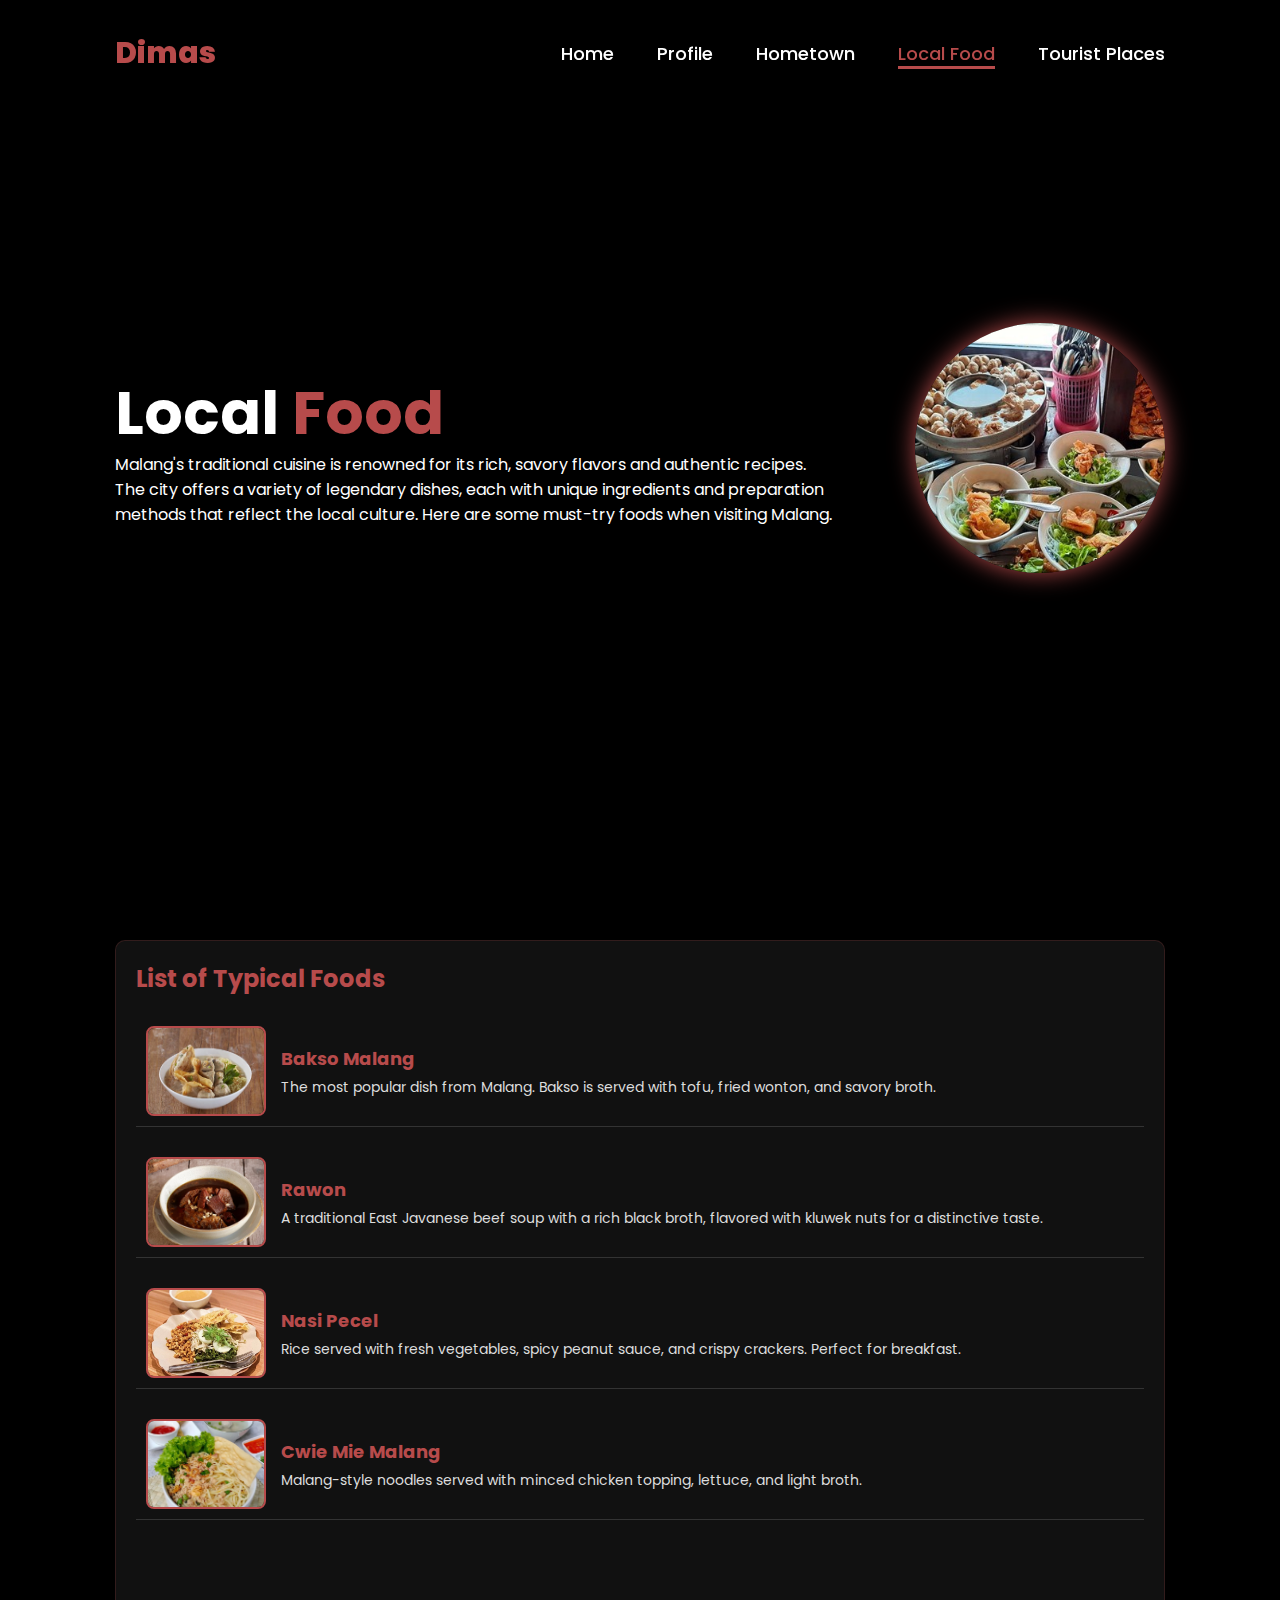
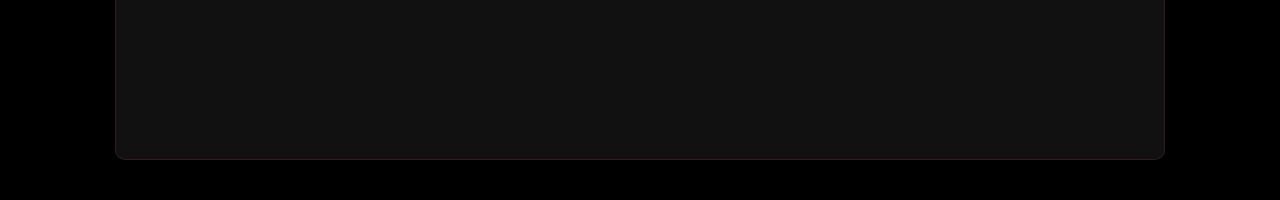
<file: food.html>
<!DOCTYPE html>
<html lang="id">
  <head>
    <meta charset="UTF-8" />
    <meta name="viewport" content="width=device-width, initial-scale=1.0" />

    <!-- Font Awesome CDN -->
    <link
      rel="stylesheet"
      href="https://cdnjs.cloudflare.com/ajax/libs/font-awesome/6.5.2/css/all.min.css"
    />

    <!-- MyStyles -->
    <link rel="stylesheet" href="css/style.css" />

    <!-- MyScripts -->
    <script src="js/script.js" defer></script>

    <!-- Title -->
    <title>Local Food - Malang</title>
  </head>
  <body>
    <!-- Header -->
    <header>
      <a href="index.html" class="logo">Dimas</a>
      <nav>
        <a href="index.html">Home</a>
        <a href="profile.html">Profile</a>
        <a href="hometown.html">Hometown</a>
        <a href="food.html" class="active">Local Food</a>
        <a href="tourist.html">Tourist Places</a>
      </nav>

      <!-- Tombol menu untuk mobile -->
      <div class="menu-btn">
        <i class="fa-solid fa-bars"></i>
      </div>
    </header>

    <!-- Hero Section -->
    <section class="home">
      <div class="home-content">
        <h1>Local <span>Food</span></h1>
        <p>
          Malang's traditional cuisine is renowned for its rich, savory flavors
          and authentic recipes. The city offers a variety of legendary dishes,
          each with unique ingredients and preparation methods that reflect the
          local culture. Here are some must-try foods when visiting Malang.
        </p>
      </div>

      <div class="home-img">
        <img src="assets/bakso.jpg" alt="Local Food Malang" />
      </div>
    </section>

    <!-- Food List -->
    <section class="profile-container">
      <div class="card">
        <h2 class="section-title">List of Typical Foods</h2>

        <div class="food-list">
          <!-- Item 1 -->
          <div class="food-item">
            <img src="assets/bakso_malang.jpeg" alt="Bakso Malang" />
            <div>
              <h3>Bakso Malang</h3>
              <p>
                The most popular dish from Malang. Bakso is served with tofu,
                fried wonton, and savory broth.
              </p>
            </div>
          </div>

          <!-- Item 2 -->
          <div class="food-item">
            <img src="assets/rawon.jpg" alt="Rawon" />
            <div>
              <h3>Rawon</h3>
              <p>
                A traditional East Javanese beef soup with a rich black broth,
                flavored with kluwek nuts for a distinctive taste.
              </p>
            </div>
          </div>

          <!-- Item 3 -->
          <div class="food-item">
            <img src="assets/nasi-pecel.jpg" alt="Nasi Pecel" />
            <div>
              <h3>Nasi Pecel</h3>
              <p>
                Rice served with fresh vegetables, spicy peanut sauce, and
                crispy crackers. Perfect for breakfast.
              </p>
            </div>
          </div>

          <!-- Item 4 -->
          <div class="food-item">
            <img src="assets/cwie-mie.jpg" alt="Cwie Mie Malang" />
            <div>
              <h3>Cwie Mie Malang</h3>
              <p>
                Malang-style noodles served with minced chicken topping,
                lettuce, and light broth.
              </p>
            </div>
          </div>
        </div>
      </div>
    </section>
  </body>
</html>
</file>
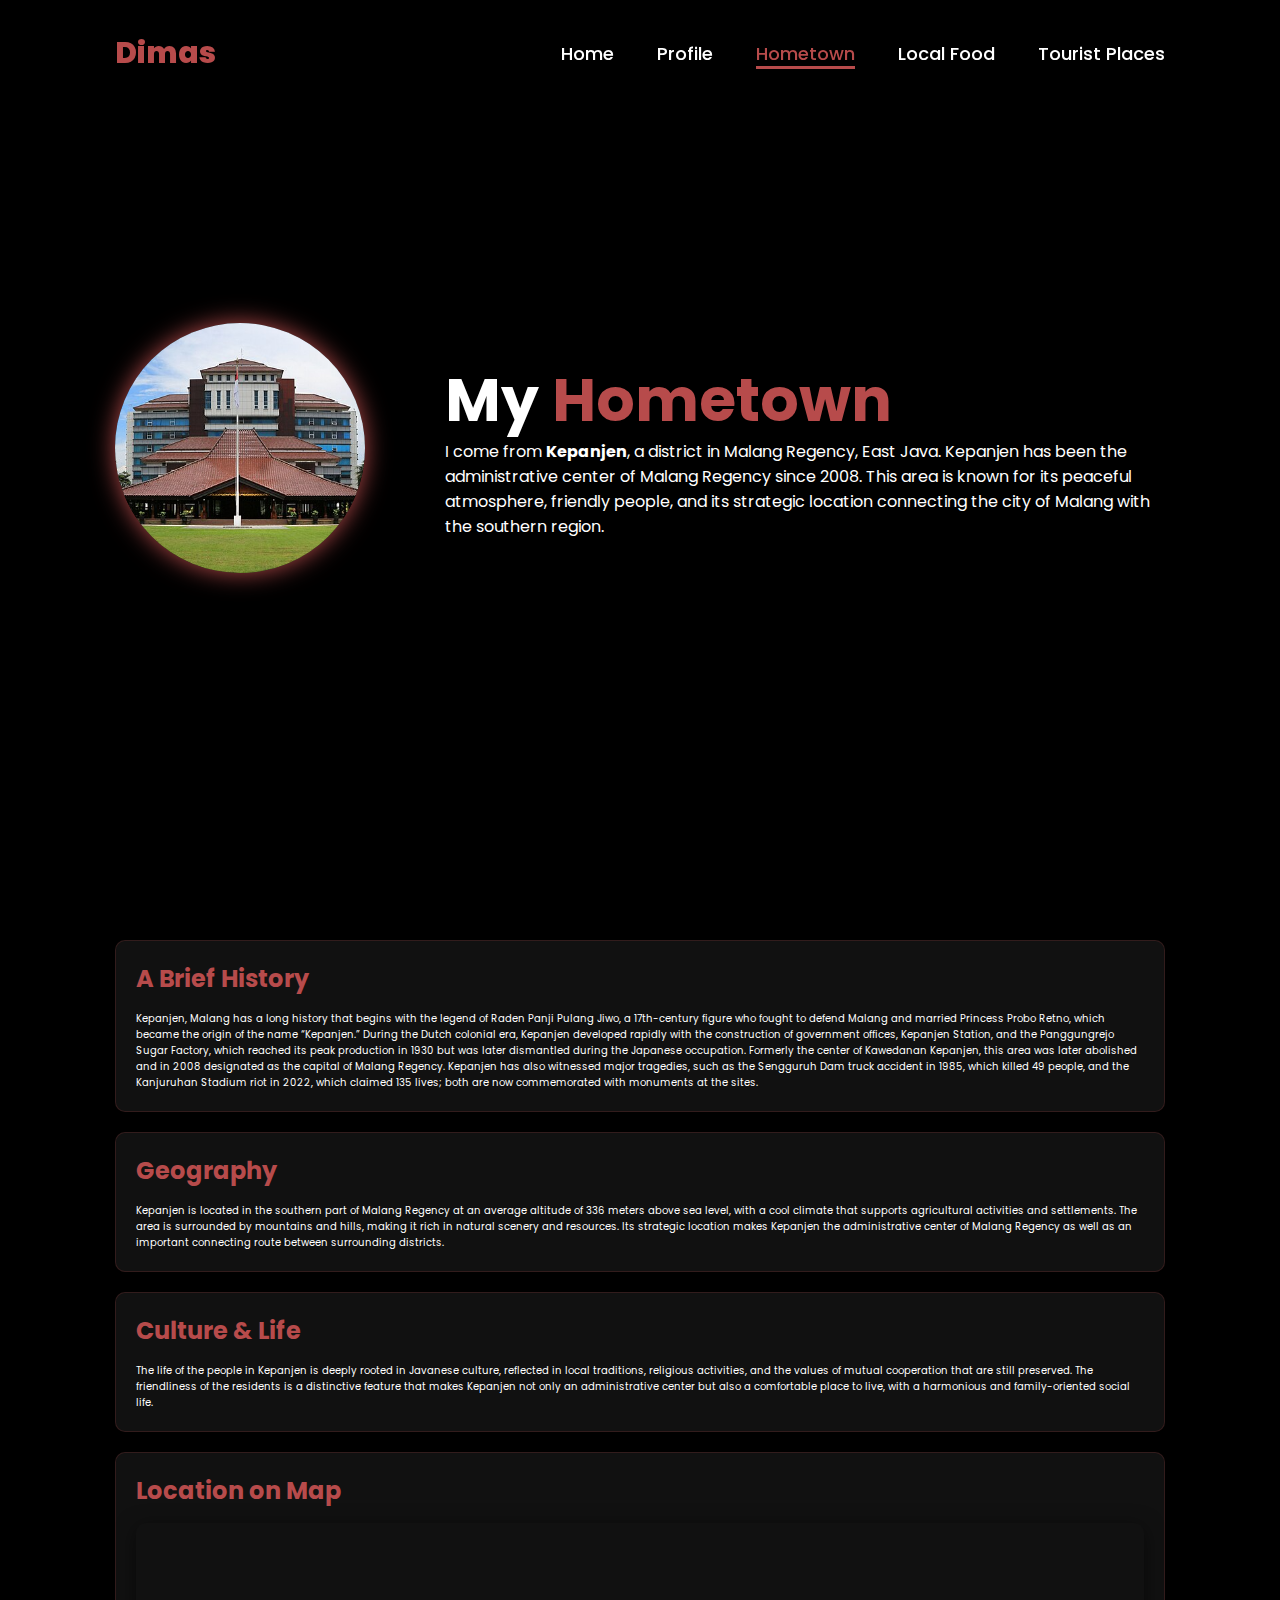
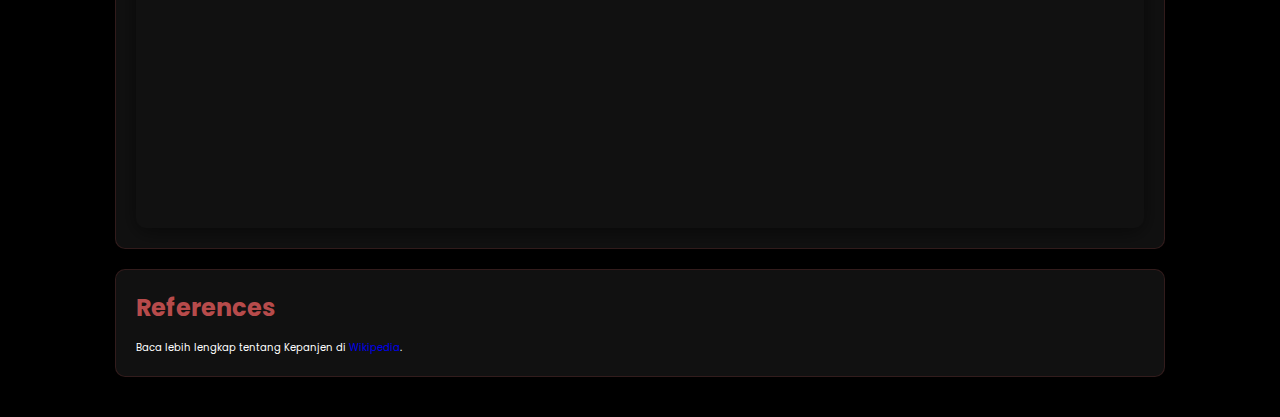
<file: hometown.html>
<!DOCTYPE html>
<html lang="id">
  <head>
    <meta charset="UTF-8" />
    <meta name="viewport" content="width=device-width, initial-scale=1.0" />

    <!-- Font Awesome CDN -->
    <link
      rel="stylesheet"
      href="https://cdnjs.cloudflare.com/ajax/libs/font-awesome/6.5.2/css/all.min.css"
    />

    <!-- MyStyles -->
    <link rel="stylesheet" href="css/style.css" />

    <!-- MyScripts -->
    <script src="js/script.js" defer></script>

    <!-- Title -->
    <title>Hometown - Kepanjen</title>
  </head>
  <body>
    <!-- Header -->
    <header>
      <a href="index.html" class="logo">Dimas</a>
      <nav>
        <a href="index.html">Home</a>
        <a href="profile.html">Profile</a>
        <a href="hometown.html" class="active">Hometown</a>
        <a href="food.html">Local Food</a>
        <a href="tourist.html">Tourist Places</a>
      </nav>

      <!-- Tombol menu untuk mobile -->
      <div class="menu-btn">
        <i class="fa-solid fa-bars"></i>
      </div>
    </header>

    <!-- Hometown Hero -->
    <section class="home">
      <div class="home-img">
        <img src="assets/kepanjen.jpg" alt="Kepanjen, Malang" />
      </div>

      <div class="home-content">
        <h1>My <span>Hometown</span></h1>
        <p>
          I come from <strong>Kepanjen</strong>, a district in Malang Regency,
          East Java. Kepanjen has been the administrative center of Malang
          Regency since 2008. This area is known for its peaceful atmosphere,
          friendly people, and its strategic location connecting the city of
          Malang with the southern region.
        </p>
      </div>
    </section>

    <!-- Hometown Detail Cards -->
    <section class="profile-container">
      <!-- History -->
      <div class="card">
        <h2 class="section-title">A Brief History</h2>
        <p>
          Kepanjen, Malang has a long history that begins with the legend of
          Raden Panji Pulang Jiwo, a 17th-century figure who fought to defend
          Malang and married Princess Probo Retno, which became the origin of
          the name “Kepanjen.” During the Dutch colonial era, Kepanjen developed
          rapidly with the construction of government offices, Kepanjen Station,
          and the Panggungrejo Sugar Factory, which reached its peak production
          in 1930 but was later dismantled during the Japanese occupation.
          Formerly the center of Kawedanan Kepanjen, this area was later
          abolished and in 2008 designated as the capital of Malang Regency.
          Kepanjen has also witnessed major tragedies, such as the Sengguruh Dam
          truck accident in 1985, which killed 49 people, and the Kanjuruhan
          Stadium riot in 2022, which claimed 135 lives; both are now
          commemorated with monuments at the sites.
        </p>
      </div>

      <!-- Geography -->
      <div class="card">
        <h2 class="section-title">Geography</h2>
        <p>
          Kepanjen is located in the southern part of Malang Regency at an
          average altitude of 336 meters above sea level, with a cool climate
          that supports agricultural activities and settlements. The area is
          surrounded by mountains and hills, making it rich in natural scenery
          and resources. Its strategic location makes Kepanjen the
          administrative center of Malang Regency as well as an important
          connecting route between surrounding districts.
        </p>
      </div>

      <!-- Culture & Life -->
      <div class="card">
        <h2 class="section-title">Culture & Life</h2>
        <p>
          The life of the people in Kepanjen is deeply rooted in Javanese
          culture, reflected in local traditions, religious activities, and the
          values of mutual cooperation that are still preserved. The
          friendliness of the residents is a distinctive feature that makes
          Kepanjen not only an administrative center but also a comfortable
          place to live, with a harmonious and family-oriented social life.
        </p>
      </div>

      <!-- Map -->
      <div class="card">
        <h2 class="section-title">Location on Map</h2>
        <div class="map-container">
          <iframe
            src="https://www.google.com/maps/embed?pb=!1m18!1m12!1m3!1d63368.28229412301!2d112.5031865!3d-8.13359695!2m3!1f0!2f0!3f0!3m2!1i1024!2i768!4f13.1!3m3!1m2!1s0x2e789dbf86c59d5f%3A0xf9b3c237c54b4cf3!2sKepanjen%2C%20Malang%2C%20Jawa%20Timur!5e0!3m2!1sid!2sid!4v1695823493294!5m2!1sid!2sid"
            width="100%"
            height="300"
            style="border: 0"
            allowfullscreen=""
            loading="lazy"
            referrerpolicy="no-referrer-when-downgrade"
          ></iframe>
        </div>
      </div>

      <!-- Link References -->
      <div class="card">
        <h2 class="section-title">References</h2>
        <p>
          Baca lebih lengkap tentang Kepanjen di
          <a
            href="https://id.wikipedia.org/wiki/Kepanjen,_Malang"
            target="_blank"
            >Wikipedia</a
          >.
        </p>
      </div>
    </section>
  </body>
</html>
</file>
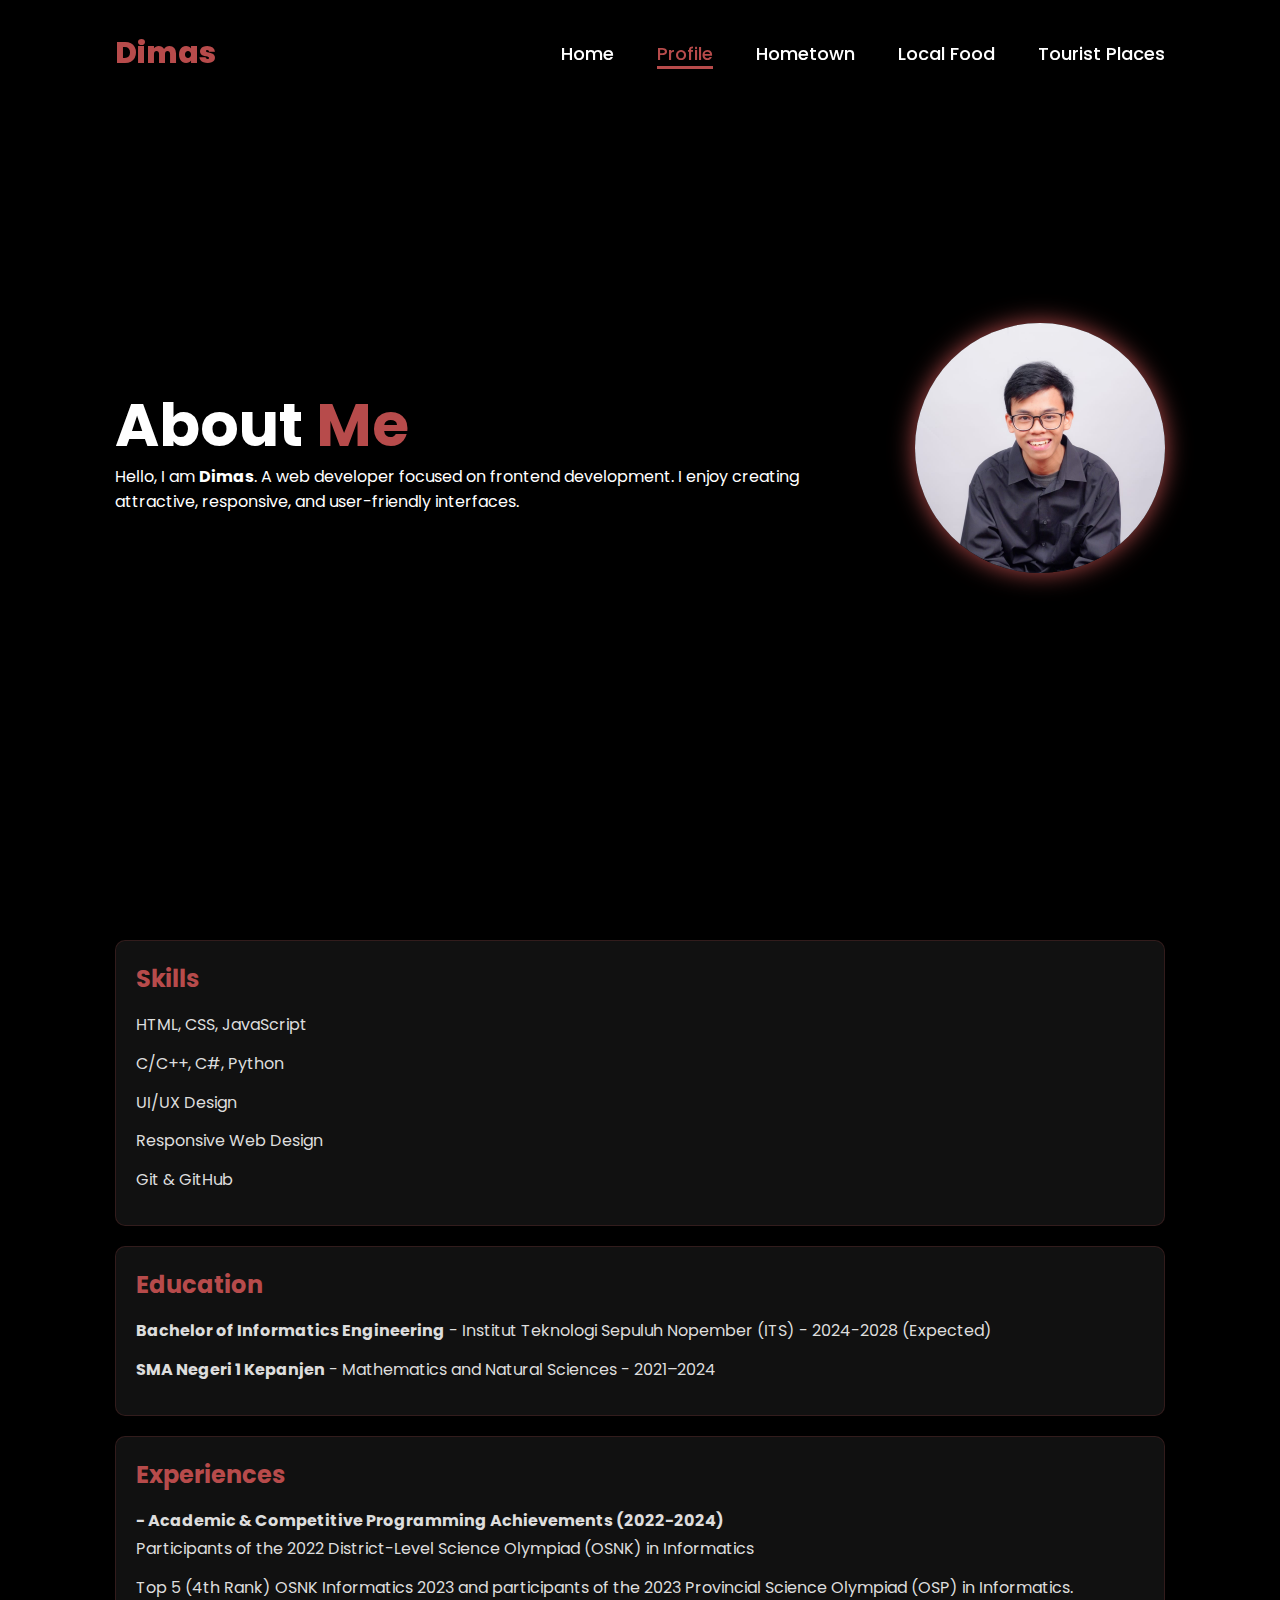
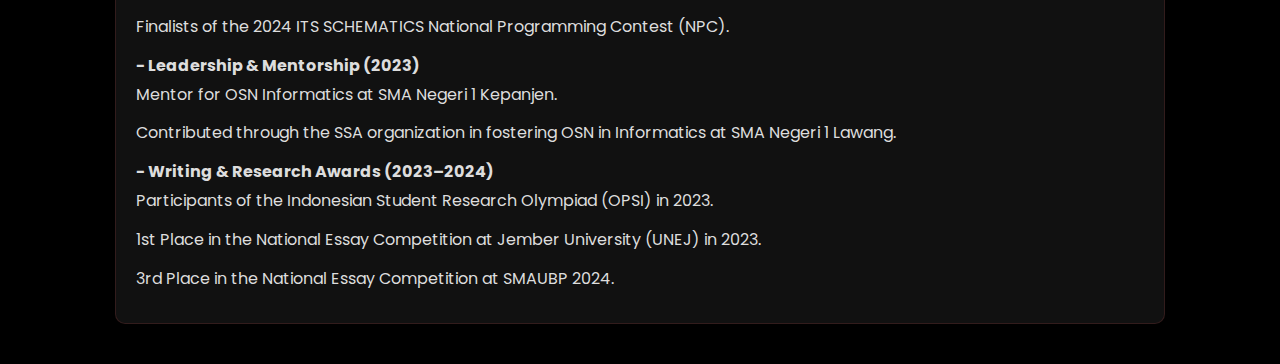
<file: profile.html>
<!DOCTYPE html>
<html lang="id">
  <head>
    <meta charset="UTF-8" />
    <meta name="viewport" content="width=device-width, initial-scale=1.0" />

    <!-- Font Awesome CDN -->
    <link
      rel="stylesheet"
      href="https://cdnjs.cloudflare.com/ajax/libs/font-awesome/6.5.2/css/all.min.css"
    />

    <!-- MyStyles -->
    <link rel="stylesheet" href="css/style.css" />

    <!-- MyScripts -->
    <script src="js/script.js" defer></script>

    <!-- Title -->
    <title>Profile - Dimas</title>
  </head>
  <body>
    <!-- Header -->
    <header>
      <a href="index.html" class="logo">Dimas</a>
      <nav>
        <a href="index.html">Home</a>
        <a href="profile.html" class="active">Profile</a>
        <a href="hometown.html">Hometown</a>
        <a href="food.html">Local Food</a>
        <a href="tourist.html">Tourist Places</a>
      </nav>

      <!-- Tombol menu untuk mobile -->
      <div class="menu-btn">
        <i class="fa-solid fa-bars"></i>
      </div>
    </header>

    <!-- Profile Section -->
    <section class="home">
      <div class="home-content">
        <h1>About <span>Me</span></h1>
        <p>
          Hello, I am <strong>Dimas</strong>. A web developer focused on
          frontend development. I enjoy creating attractive, responsive, and
          user-friendly interfaces.
        </p>
      </div>

      <div class="home-img">
        <img src="assets/another_of_me.jpg" alt="Foto Profil Dimas" />
      </div>
    </section>

    <!-- Cards Container -->
    <section class="profile-container">
      <!-- Skills Card -->
      <div class="card">
        <h2 class="section-title">Skills</h2>
        <ul>
          <li>HTML, CSS, JavaScript</li>
          <li>C/C++, C#, Python</li>
          <li>UI/UX Design</li>
          <li>Responsive Web Design</li>
          <li>Git & GitHub</li>
        </ul>
      </div>

      <!-- Education Card -->
      <div class="card">
        <h2 class="section-title">Education</h2>
        <ul>
          <li>
            <strong>Bachelor of Informatics Engineering</strong> - Institut
            Teknologi Sepuluh Nopember (ITS) - 2024-2028 (Expected)
          </li>
          <li>
            <strong>SMA Negeri 1 Kepanjen</strong> - Mathematics and Natural
            Sciences - 2021–2024
          </li>
        </ul>
      </div>

      <!-- Experience Card -->
      <div class="card">
        <h2 class="section-title">Experiences</h2>
        <ul>
          <li>
            <strong>
              - Academic & Competitive Programming Achievements
              (2022-2024)</strong
            >
            <ul>
              <li>
                Participants of the 2022 District-Level Science Olympiad (OSNK)
                in Informatics
              </li>
              <li>
                Top 5 (4th Rank) OSNK Informatics 2023 and participants of the
                2023 Provincial Science Olympiad (OSP) in Informatics.
              </li>
              <li>
                Finalists of the 2024 ITS SCHEMATICS National Programming
                Contest (NPC).
              </li>
            </ul>
          </li>
          <li>
            <strong>- Leadership & Mentorship (2023)</strong>
            <ul>
              <li>Mentor for OSN Informatics at SMA Negeri 1 Kepanjen.</li>
              <li>
                Contributed through the SSA organization in fostering OSN in
                Informatics at SMA Negeri 1 Lawang.
              </li>
            </ul>
          </li>
          <li>
            <strong>- Writing & Research Awards (2023–2024)</strong>
            <ul>
              <li>
                Participants of the Indonesian Student Research Olympiad (OPSI)
                in 2023.
              </li>
              <li>
                1st Place in the National Essay Competition at Jember University
                (UNEJ) in 2023.
              </li>
              <li>
                3rd Place in the National Essay Competition at SMAUBP 2024.
              </li>
            </ul>
          </li>
        </ul>
      </div>
    </section>
  </body>
</html>
</file>
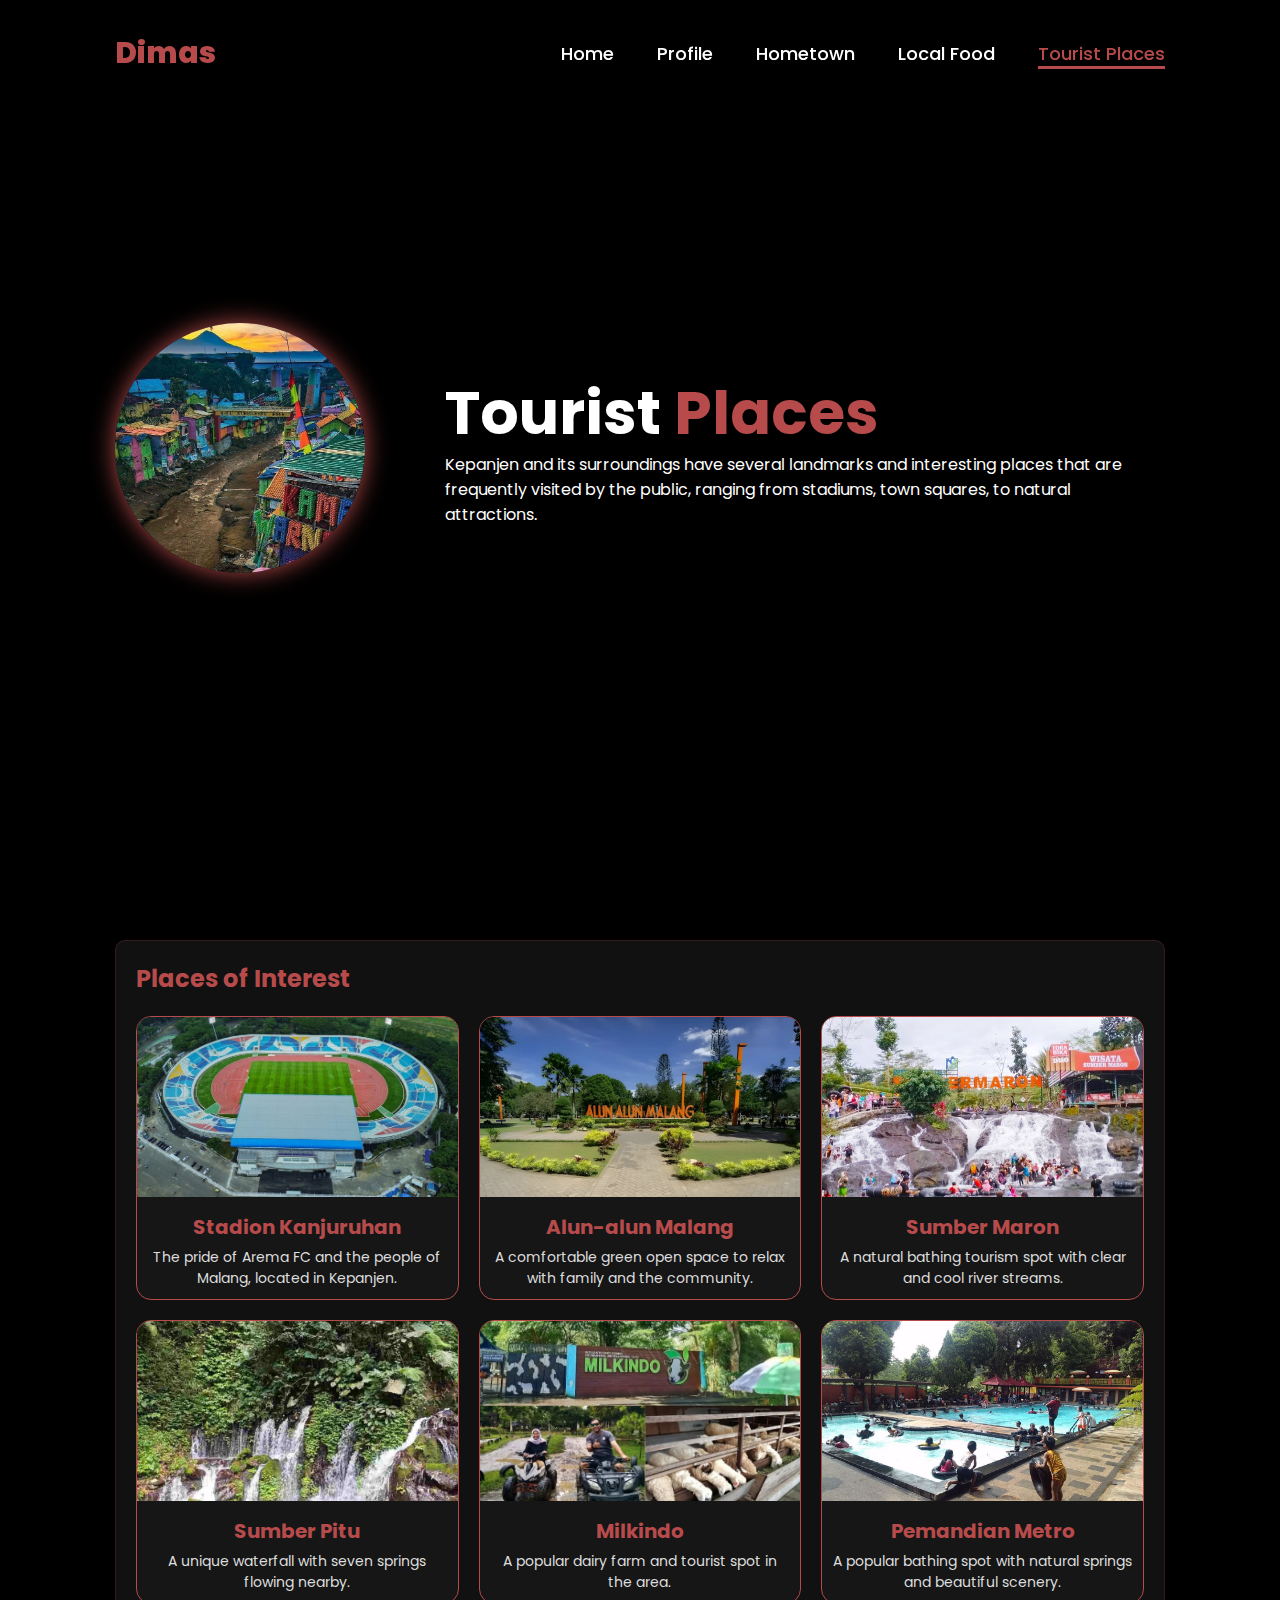
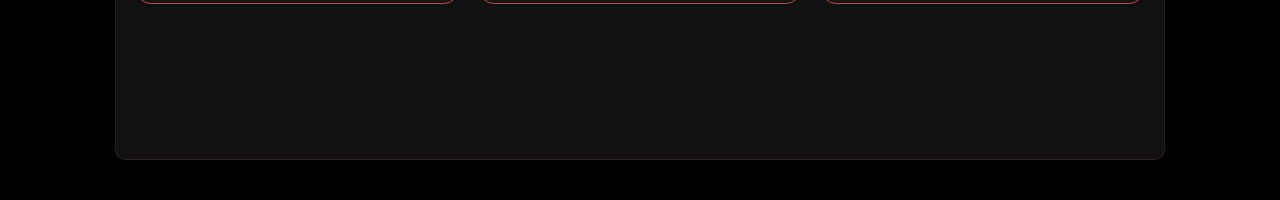
<file: tourist.html>
<!DOCTYPE html>
<html lang="id">
  <head>
    <meta charset="UTF-8" />
    <meta name="viewport" content="width=device-width, initial-scale=1.0" />

    <!-- Font Awesome CDN -->
    <link
      rel="stylesheet"
      href="https://cdnjs.cloudflare.com/ajax/libs/font-awesome/6.5.2/css/all.min.css"
    />

    <!-- MyStyles -->
    <link rel="stylesheet" href="css/style.css" />

    <!-- MyScripts -->
    <script src="js/script.js" defer></script>

    <!-- Title -->
    <title>Tourist Places - Kepanjen</title>
  </head>
  <body>
    <!-- Header -->
    <header>
      <a href="index.html" class="logo">Dimas</a>
      <nav>
        <a href="index.html">Home</a>
        <a href="profile.html">Profile</a>
        <a href="hometown.html">Hometown</a>
        <a href="food.html">Local Food</a>
        <a href="tourist.html" class="active">Tourist Places</a>
      </nav>

      <!-- Tombol menu untuk mobile -->
      <div class="menu-btn">
        <i class="fa-solid fa-bars"></i>
      </div>
    </header>

    <!-- Hero Section -->
    <section class="home">
      <div class="home-img">
        <img src="assets/jodipan-village.jpg" alt="Tourist Places" />
      </div>

      <div class="home-content">
        <h1>Tourist <span>Places</span></h1>
        <p>
          Kepanjen and its surroundings have several landmarks and interesting
          places that are frequently visited by the public, ranging from
          stadiums, town squares, to natural attractions.
        </p>
      </div>
    </section>

    <!-- Tourist Grid -->
    <section class="profile-container">
      <div class="card">
        <h2 class="section-title">Places of Interest</h2>
        <div class="tourist-grid">
          <!-- Item 1 -->
          <div class="tourist-card">
            <img
              src="assets/stadion-kanjuruhan.jpeg"
              alt="Stadion Kanjuruhan"
            />
            <h3>Stadion Kanjuruhan</h3>
            <p>
              The pride of Arema FC and the people of Malang, located in
              Kepanjen.
            </p>
          </div>

          <!-- Item 2 -->
          <div class="tourist-card">
            <img src="assets/alun-alun-malang.jpg" alt="Alun-alun Malang" />
            <h3>Alun-alun Malang</h3>
            <p>
              A comfortable green open space to relax with family and the
              community.
            </p>
          </div>

          <!-- Item 3 -->
          <div class="tourist-card">
            <img src="assets/sumber-maron.jpg" alt="Sumber Maron" />
            <h3>Sumber Maron</h3>
            <p>
              A natural bathing tourism spot with clear and cool river streams.
            </p>
          </div>

          <!-- Item 4 -->
          <div class="tourist-card">
            <img src="assets/sumber-pitu.jpg" alt="Sumber Pitu" />
            <h3>Sumber Pitu</h3>
            <p>A unique waterfall with seven springs flowing nearby.</p>
          </div>

          <!-- Item 5 -->
          <div class="tourist-card">
            <img src="assets/milkindo.jpg" alt="Milkindo" />
            <h3>Milkindo</h3>
            <p>A popular dairy farm and tourist spot in the area.</p>
          </div>

          <!-- Item 6 -->
          <div class="tourist-card">
            <img src="assets/pemandian-metro.jpg" alt="Pemandian Metro" />
            <h3>Pemandian Metro</h3>
            <p>
              A popular bathing spot with natural springs and beautiful scenery.
            </p>
          </div>
        </div>
      </div>
    </section>
  </body>
</html>
</file>
<file: css/style.css>
/* Global Styles */

@import url('https://fonts.googleapis.com/css2?family=Poppins:wght@100;200;300;400;500;600&display=swap');

* {
    margin: 0;
    padding: 0;
    box-sizing: border-box;
    text-decoration: none;
    border: none;
    outline: none;
    font-family: 'Poppins', sans-serif;
}

html {
    font-size: 62.5%;
}

body {
    width: 100%;
    height: 100vh;
    overflow-x: hidden;
    background-color: black;
    color: white;
}

/* Header and Navigation Styles */

header {
    margin-top: 20px;
    position: fixed;
    top: 0;
    left: 0;
    width: 100%;
    padding: 1rem 9%;
    background-color: transparent;
    filter: drop-shadow(10px);
    display: flex;
    justify-content: space-between;
    align-items: center;
    z-index: 100;
}

.logo {
    font-size: 3rem;
    color: #b74b4b;
    font-weight: 800;
    cursor: pointer;
    transition: 0.5s ease;
}

.logo:hover {
    transform: scale(1.1);
}

nav a {
    font-size: 1.8rem;
    color: white;
    margin-left: 4rem;
    font-weight: 500;
    transition: 0.3s ease;
    border-bottom: 3px solid transparent;
}

nav a:hover,
nav a.active {
    color: #b74b4b;
    border-bottom: 3px solid #b74b4b;
}

/* For the sake of mobile/android system (menu) */
@media(max-width:995px) {
    nav {
        position: absolute;
        display: none;
        top: 0;
        right: 0;
        width: 40%;
        border-left: 3px solid #b74b4b;
        border-bottom: 3px solid #b74b4b;
        border-bottom-left-radius: 2rem;
        padding: 1rem;
        background-color: #161616;
        border-top: 0.1rem solid rgba(0, 0, 0, 0.1);
    }

    nav.active {
        display: block;
    }

    nav a {
        display: block;
        font-size: 2rem;
        margin: 3rem 0;
    }

    nav a:hover,
    nav a.active {
        padding: 1rem;
        border-radius: 0.5rem;
        border-bottom: 0.5rem solid #b74b4b;
    }
}

section {
    min-height: 100vh;
    padding: 5rem 9% 5rem;
}

/* Food List Style */
.food-list {
    display: flex;
    flex-direction: column;
    gap: 2rem;
    margin-top: 2rem;
}

.food-item {
    display: flex;
    align-items: center;
    gap: 1.5rem;
    padding: 1rem;
    border-bottom: 1px solid #333;
}

.food-item img {
    width: 120px;
    height: 90px;
    object-fit: cover;
    border-radius: 0.8rem;
    border: 2px solid #b74b4b;
}

.food-item h3 {
    font-size: 1.8rem;
    margin-bottom: 0.5rem;
    color: #b74b4b;
}

.food-item p {
    font-size: 1.4rem;
    color: #ddd;
}

@media (max-width: 600px) {
    .food-item {
        flex-direction: column;
        align-items: flex-start;
    }

    .food-item img {
        width: 100%;
        height: auto;
    }
}

/* Tourist Grid */
.tourist-grid {
    display: grid;
    grid-template-columns: repeat(auto-fit, minmax(250px, 1fr));
    gap: 2rem;
    margin-top: 2rem;
}

.tourist-card {
    background-color: #161616;
    border: 1px solid #b74b4b;
    border-radius: 1.5rem;
    overflow: hidden;
    text-align: center;
    padding-bottom: 1rem;
    transition: transform 0.3s ease, box-shadow 0.3s ease;
}

.tourist-card img {
    width: 100%;
    height: 180px;
    object-fit: cover;
}

.tourist-card h3 {
    margin: 1rem 0 0.5rem;
    font-size: 2rem;
    color: #b74b4b;
}

.tourist-card p {
    font-size: 1.4rem;
    padding: 0 1rem;
    color: #ddd;
}

.tourist-card:hover {
    transform: translateY(-8px);
    box-shadow: 0 0 25px #b74b4b;
}


/* Hometown Image */

.map-container {
    position: relative;
    overflow: hidden;
    border-radius: 1rem;
    box-shadow: 0 4px 20px rgba(0, 0, 0, 0.5);
}

.map-container iframe {
    width: 100%;
    height: 300px;
    border: none;
    border-radius: 1rem;
}

/* Profile Section */
.profile-container {
    display: grid;
    gap: 2rem;
    padding: 4rem 9%;
}

.card {
    background: #111;
    padding: 2rem;
    border-radius: 1rem;
    border: 1px solid rgba(183, 75, 75, 0.2);
    box-shadow: 0 4px 20px rgba(0, 0, 0, 0.5);
}

.section-title {
    font-size: 2.4rem;
    margin-bottom: 1.5rem;
    color: #b74b4b;
}

.card ul {
    list-style: none;
    font-size: 1.6rem;
    line-height: 1.8;
    color: #ddd;
}

.card ul li {
    margin-bottom: 1rem;
}
/* Home Section */
.home {
    display: flex;
    justify-content: center;
    align-items: center;
    gap: 8rem;
    background-color: black;
}

.home .home-content h1 {
    font-size: 6rem;
    font-weight: 700;
    line-height: 1.3;
}

span {
    color: #b74b4b;
}

.home-content h3 {
    font-size: 4rem;
    margin-bottom: 1rem;
    font-weight: 700;
}

.home-content p {
    font-size: 1.6rem;
}

.home-img {
    border-radius: 50%;
}

.home-img img {
    width: 250px;
    height: 250px;
    object-fit: cover;
    border-radius: 50%;
    box-shadow: 0 0 25px #b74b4b;
    cursor: pointer;
    transition: 0.2s linear;
}

.home-img img:hover {
    font-size: 1.8rem;
    font-weight: 500;
}

.social-icons a {
    display: inline-flex;
    justify-content: center;
    align-items: center;
    width: 4rem;
    height: 4rem;
    background-color: transparent;
    border: 0.2rem solid #b74b4b;
    font-size: 2rem;
    border-radius: 50%;
    margin: 3rem 1.5rem 3rem 0;
    transition: 0.3s ease;
    color: #b74b4b;
}

.social-icons a:hover {
    color: black;
    transform: scale(1.3) translateY(-5px);
    background-color: #b74b4b;
    box-shadow: 0 0 25px #b74b4b;
}

.btn {
    display: inline-block;
    padding: 1rem 2.8rem;
    background-color: black;
    border-radius: 4rem;
    font-size: 1.6rem;
    color: #b74b4b;
    letter-spacing: 0.3rem;
    font-weight: 600;
    border: 2px solid #b74b4b;
    transition: 0.3s ease;
    cursor: pointer;
}

.btn:hover {
    transform: scale3d(1.03);
    background-color: #b74b4b;
    color: black;
    box-shadow: 0 0 25px #b74b4b;
}

.typing-text {
    font-size: 34px;
    font-weight: 600;
    min-width: 280px;
}

.typing-text span {
    position: relative;
}

.typing-text span::before {
    content: "software Developer";
    color: #b74b4b;
    animation: words 20s infinite;
}

.typing-text span::after {
    content: "";
    background-color: black;
    position: absolute;
    width: calc(100% + 8px);
    height: 100%;
    border-left: 3px solid black;
    right: -8;
    animation: cursor 0.6s infinite;
}

@keyframes cursor {
    to {
        border-left: 3px solid #b74b4b;
    }
}

@keyframes words {

    0%,
    20% {
        content: "Web Developer";
    }

    21%,
    40% {
        content: "Game Designer";
    }

    41%,
    60% {
        content: "Web Designer";
    }

    61%,
    80% {
        content: "Competitive Programmer";
    }

    81%,
    100% {
        content: "Script Writer";
    }
}

@media (max-width: 1000px) {
    .home {
        gap: 4rem;
    }
}

@media(max-width:995px) {
    .home {
        flex-direction: column;
        margin: 5rem 4rem;
    }

    .home .home-content h3 {
        font-size: 2.5rem;
    }

    .home-content h1 {
        font-size: 5rem;
    }

    .home-img img {
        width: 70vw;
        margin-top: 4rem;
    }
}

/* Menu button hidden di desktop */
.menu-btn {
    display: none;
    font-size: 2.5rem;
    color: #b74b4b;
    cursor: pointer;
}

/* Tampilkan di layar kecil */
@media (max-width: 995px) {
    .menu-btn {
        display: block;
        z-index: 101;
    }
}
</file>
